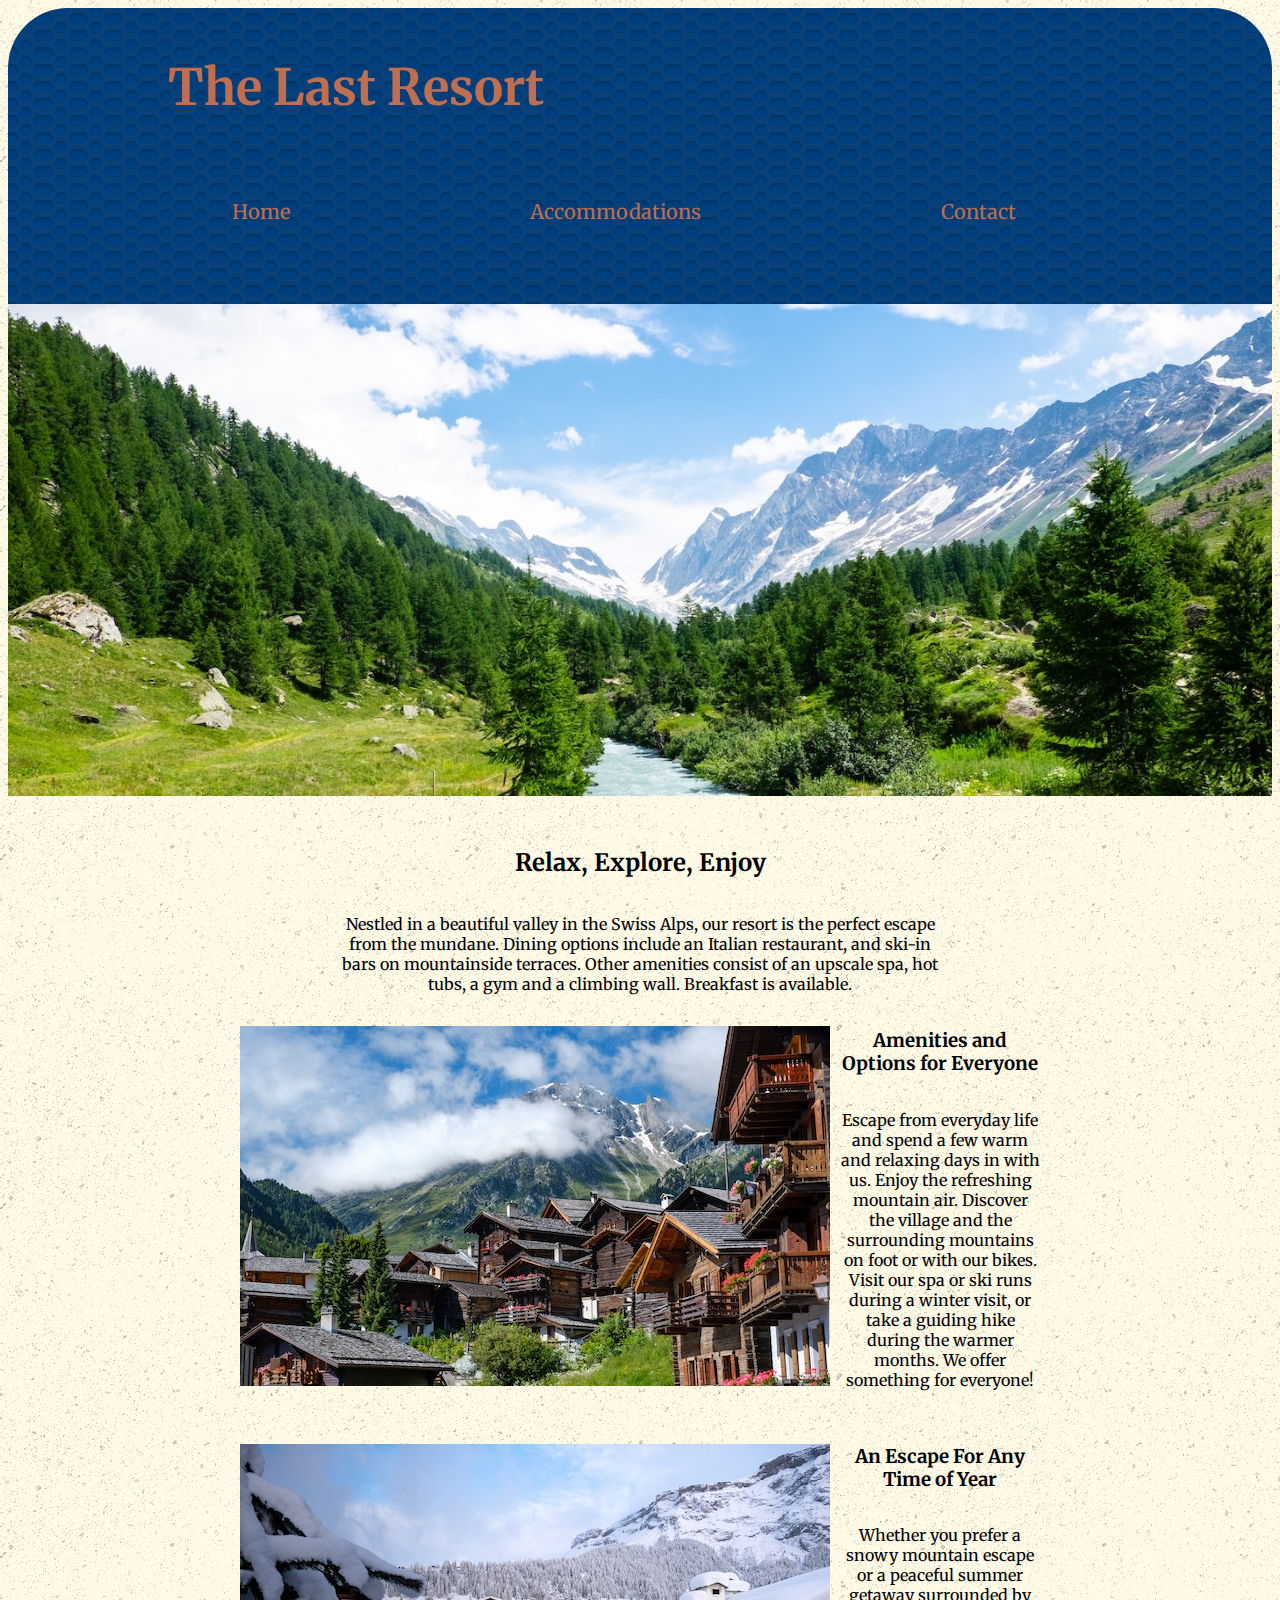
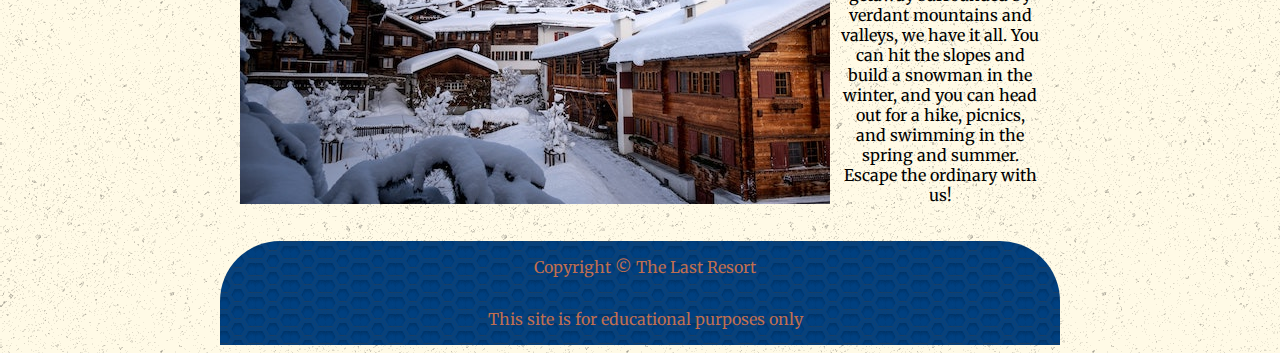
<file: index.html>
<!DOCTYPE html>
<html lang="en">
    <head>
        <meta charset="utf-8">
        <title>The Last Resort</title>
        <meta name="author" content="Antonio Moya">
        <link rel="shortcut icon" href="images/favicon.ico" type="image/x-icon">
        <link rel="icon" href="images/favicon.ico" type="image/x-icon">
        <link rel="stylesheet" href="https://fonts.googleapis.com/css2?family=Merriweather:wght@300&family=Montserrat:wght@300&display=swap">
        <link rel="stylesheet" href="styles.css">
    </head>
    <body>
        <header>
            <h1>The Last Resort</h1>
            <nav>
                <ul>
                    <li><a href="#">Home</a></li>
                    <li><a href="#accommodations">Accommodations</a></li>
                    <li><a href="contact.html">Contact</a></li>
                </ul>
            </nav>
            <div class="swiss_valley">
                <img src="images/swiss-valley.jpg" alt="A river flowing into a forest of lush green trees with snowy mountains in the background">
            </div>
        </header>
        <main>
            <div class="relax_text">
                <h2>Relax, Explore, Enjoy</h2>
                <p>Nestled in a beautiful valley in the Swiss Alps, our resort is the perfect escape from the mundane. Dining options include an Italian restaurant, and ski-in bars on mountainside terraces. Other amenities consist of an upscale spa, hot tubs, a gym and a climbing wall. Breakfast is available.</p>
            </div>
            <section id="amenities">
                <div class="siwss_chalet">
                    <img src="images/swiss-chalet.jpg" alt="The snowy mountains overlooking The Last Resort, lush trees in the foreground.">
                </div>
                <div class="swiss_text">
                    <h3>Amenities and Options for Everyone</h3>
                    <p>Escape from everyday life and spend a few warm and relaxing days in with us. Enjoy the refreshing mountain air. Discover the village and the surrounding mountains on foot or with our bikes. Visit our spa or ski runs during a winter visit, or take a guiding hike during the warmer months. We offer something for everyone!</p>
                </div>
            </section>
            <section id="yearround">
                <div class="snowy_chalet">
                    <img src="images/snowy-chalet.jpg" alt="A snowy hamlet of wooden homes nestled in the woods on the mountainside.">
                </div>
                <div class="snowy_text">
                    <h3>An Escape For Any Time of Year</h3>
                    <p>Whether you prefer a snowy mountain escape or a peaceful summer getaway surrounded by verdant mountains and valleys, we have it all. You can hit the slopes and build a snowman in the winter, and you can head out for a hike, picnics, and swimming in the spring and summer. Escape the ordinary with us!</p>
                </div>
            </section>
        </main>
        <footer>
            <div class="copyright_text">
                <p>Copyright &copy; The Last Resort</p>
                <p>This site is for educational purposes only</p>
            </div>
        </footer>
    </body>
</html>
</file>
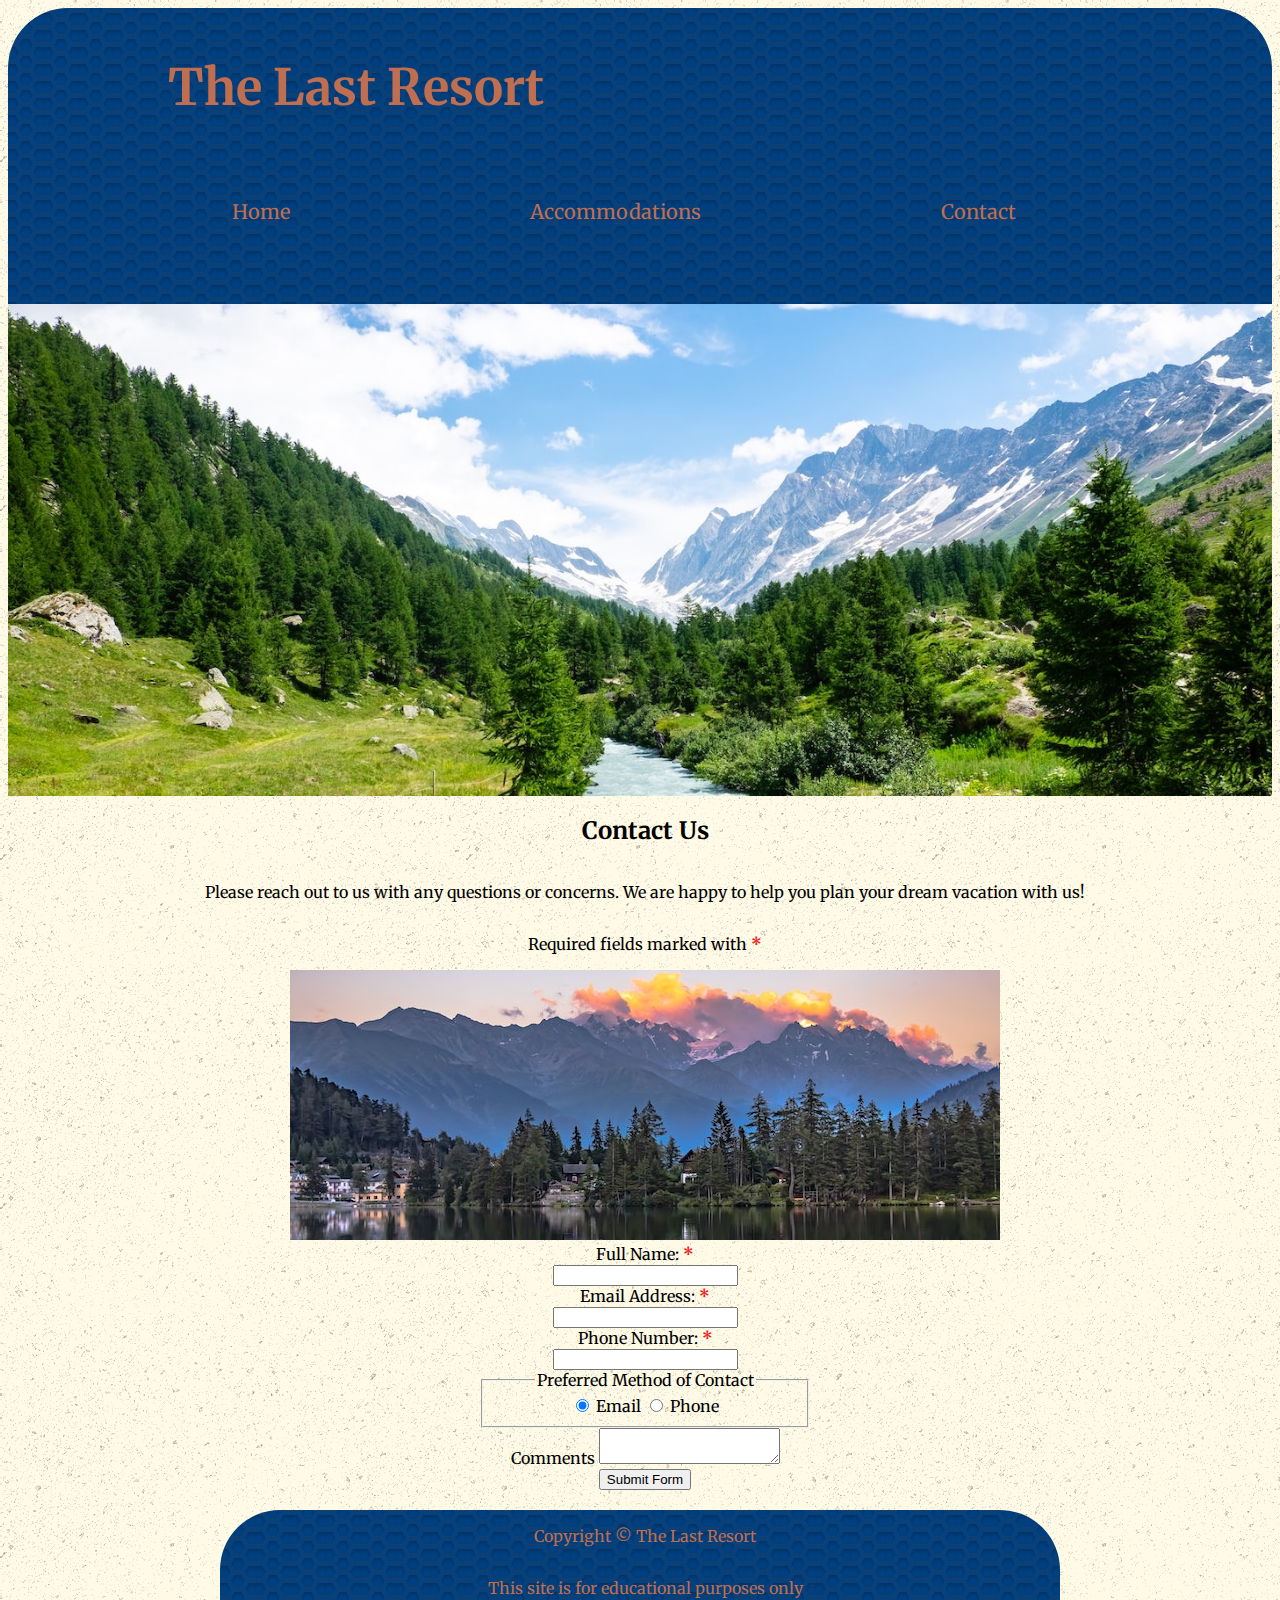
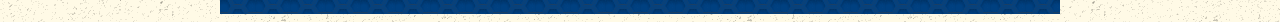
<file: contact.html>
<!DOCTYPE html>
<html lang="en">
    <head>
        <meta charset="utf-8">
        <title>The Last Resort | Contact</title>
        <meta name="author" content="Antonio Moya">
        <meta name="description" content="Contact us">
        <link rel="icon" href="images/favicon.ico" type="image/x-icon">
        <link rel="stylesheet" href="https://fonts.googleapis.com/css2?family=Merriweather:wght@300&family=Montserrat:wght@300&display=swap">
        <link rel="stylesheet" href="styles.css">
    </head>
    <body>
        <header>
            <h1>The Last Resort</h1>
            <nav>
                <ul>
                    <li><a href="index.html">Home</a></li>
                    <li><a href="#accommodations">Accommodations</a></li>
                    <li><a href="#">Contact</a></li>
                </ul>
            </nav>
            <div class="swiss_valley">
                <img src="images/swiss-valley.jpg" alt="a river flowing into a forest of lush green trees with snowy mountains in the background">
            </div>
        </header>
        <main>
            <section id="contact">
                <h2>Contact Us</h2>
                <p>Please reach out to us with any questions or concerns. We are happy to help you plan your dream vacation with us!</p>
                <p>Required fields marked with <span class="required">*</span></p>
                <div class="swiss_sunset">
                    <img src="images/swiss-sunset.jpg" alt="The sun is setting beyond the swiss alps, looking over the resort surrounded by luscious trees and fauna.">
                </div>
                <form action="https://wp.zybooks.com/form-viewer.php" target="_blank" method="POST">
                    <div class="name_email_phone">
                        <label for="my_name">Full Name: <span class="required">*</span></label>
                        <input type="text" name="my_name" id="my_name" required>

                        <label for="my_email">Email Address: <span class="required">*</span></label>
                        <input type="email" name="my_email" id="my_email" required>

                        <label for="my_phone">Phone Number: <span class="required">*</span></label>
                        <input type="tel" name="my_phone" id="my_phone" required>
                    </div>
                    <div class="pref_comment">
                        <fieldset>
                            <legend>Preferred Method of Contact</legend>

                            <input type="radio" name="contact_pref" id="pref_email" checked>
                            <label for="pref_email">Email</label>

                            <input type="radio" name="contact_pref" id="pref_phone">
                            <label for="pref_phone">Phone</label>
                        </fieldset>
                        <label for="my_comments">Comments</label>
                        <textarea name="my_comments" id="my_comments"></textarea>
                    </div>
                    <input type="submit" name="my_submit" id="my_submit" value="Submit Form">
                </form>
            </section>
        </main>
        <footer>
            <div class="copyright_text">
            <p>Copyright &copy; The Last Resort</p>
            <p>This site is for educational purposes only</p>
            </div>
        </footer>
    </body>
</html>
</file>
<file: styles.css>
/* OBFUSCATED BY CSSOBFUSCATOR.COM at 2023/12/01 17:39:53 */
:root{--night:#141414;}body{font-family:var(--fonts);}:root{--caramel:#bf6e50;}:root{--v_blue:#d9ae79;}:root{--creamy:#fffae6;}body{background-color:var(--creamy);}body{background-image:url("images/asfalt.png");}:root{--blue:#004080;}header,footer{background-color:var(--blue);}header{background-image:url("images/hixs.png");}header{color:var(--caramel);}:root{--red:#ed1c24;}header h1,ul{margin-left:1rem;}:root{--fonts:"Merriweather","Montserrat",sans-serif;}#amenities,[class~=relax_text],[class~=swiss_chalet],header ul{display:flex;}[class~=relax_text]{flex-direction:column;}header{border-radius:45pt 60px 0 0;}ul,header h1{margin-bottom:5rem;}fieldset,#amenities{justify-content:center;}#amenities,[class~=swiss_chalet],fieldset,[class~=snowy_chalet]{align-items:center;}ul,header h1{margin-right:1rem;}#yearround,[class~=relax_text],#amenities,fieldset{margin-left:auto;}ul,header h1{margin-top:2rem;}[class~=relax_text],[class~=swiss_text]{text-align:center;}fieldset{width:225pt;}header ul li{margin-right:15rem;}fieldset,[class~=relax_text],[class~=name_email_phone],#amenities{margin-right:auto;}header h1{margin-left:10rem;}#amenities{max-width:8.333333333in;}[class~=relax_text]{max-width:450pt;}#amenities,[class~=relax_text]{padding-left:.208333333in;}#amenities,[class~=relax_text]{padding-bottom:0;}[class~=relax_text],#amenities{padding-right:.208333333in;}header h1{margin-bottom:1rem;}header h1{margin-top:3rem;}header h1{float:left;}header h1{font-size:50px;}[class~=relax_text],#amenities{padding-top:0;}header ul{float:right;}[class~=relax_text]{margin-top:2rem;}header ul{flex-direction:row;}footer{background-image:url("images/hixs.png");}header ul{font-size:1.25pc;}header ul{list-style-type:none;}footer{color:var(--caramel);}[class~=snowy_text],#contact,.copyright_text,header img,[class~=snowy_chalet],footer,[class~=swiss_text],#yearround{display:flex;}#contact,[class~=snowy_text],.copyright_text,[class~=swiss_text]{flex-direction:column;}[class~=swiss_text],[class~=snowy_text]{margin-left:.625pc;}footer{border-radius:45pt 60px 0 0;}[class~=name_email_phone],#yearround,footer{justify-content:center;}header img,#yearround,footer,[class~=name_email_phone]{align-items:center;}header img{width:100%;}#contact,.copyright_text,[class~=snowy_text]{text-align:center;}header img{margin-left:0;}[class~=name_email_phone]{width:2.083333333in;}header img{margin-bottom:0;}[class~=name_email_phone],footer{margin-left:auto;}#yearround,footer{margin-right:auto;}#yearround,footer{max-width:800px;}footer,#yearround{padding-left:1.25pc;}[class~=required]{color:var(--red);}#yearround,footer,header img{padding-bottom:0;}footer,#yearround{padding-right:1.25pc;}footer,#yearround,header img{padding-top:0;}header img{margin-right:0;}footer,#yearround{margin-top:.208333333in;}[class~=required]{font-weight:bold;}header img{margin-top:0;}header img{padding-left:0;}header img{padding-right:0;}#contact,.copyright_text{margin-left:10px;}nav a{color:var(--caramel);}nav a{text-decoration:none;}header ul li{margin-top:2rem;}nav a:hover{text-decoration:underline;}
</file>
